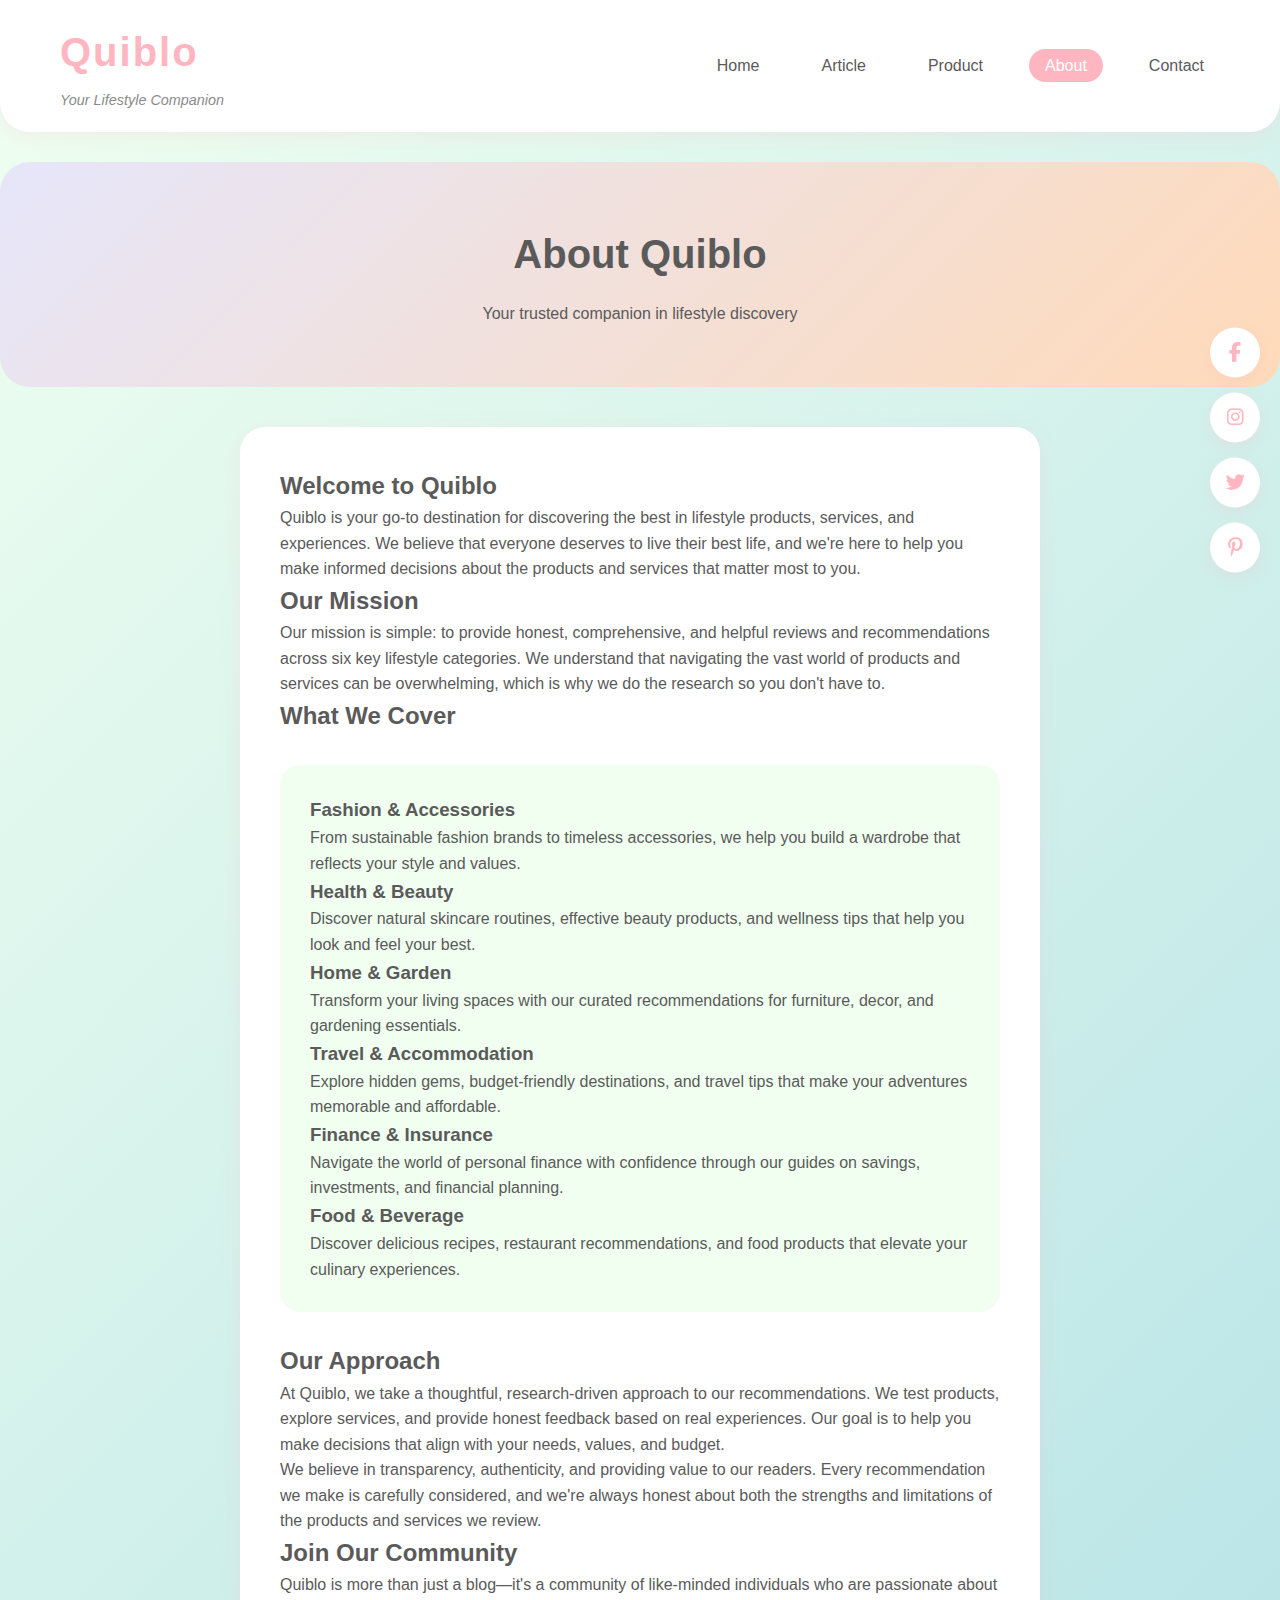
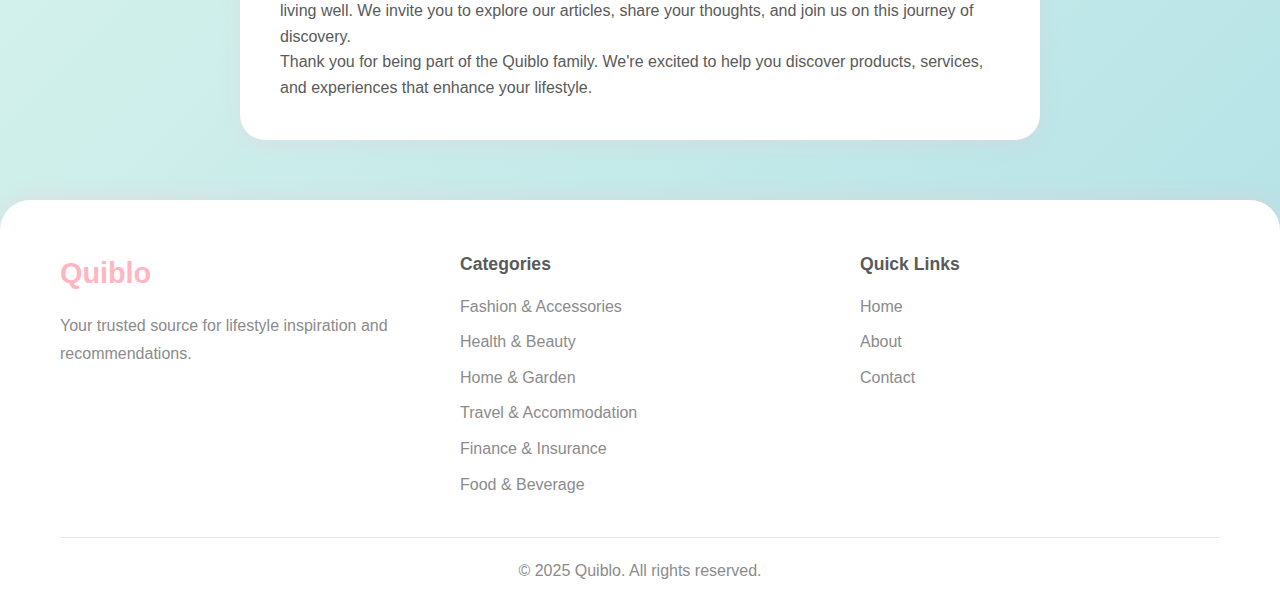
<file: about.html>
<!DOCTYPE html>
<html lang="en">
<head>
    <meta charset="UTF-8">
    <meta name="viewport" content="width=device-width, initial-scale=1.0">
    <title>About Us - Quiblo</title>
    <link rel="stylesheet" href="styles.css">
    <link rel="stylesheet" href="https://cdnjs.cloudflare.com/ajax/libs/font-awesome/6.4.0/css/all.min.css">
</head>
<body>
    <!-- Header -->
    <header class="header">
        <div class="container">
            <div class="logo">
                <h1>Quiblo</h1>
                <p class="tagline">Your Lifestyle Companion</p>
            </div>
            <nav class="nav">
                <ul class="nav-list">
                    <li><a href="index.html">Home</a></li>
                    <li><a href="articles.html">Article</a></li>
                    <li><a href="products.html">Product</a></li>
                    <li><a href="about.html" class="active">About</a></li>
                    <li><a href="contact.html">Contact</a></li>
                </ul>
            </nav>
            <button class="mobile-menu-toggle" aria-label="Toggle menu">
                <i class="fas fa-bars"></i>
            </button>
        </div>
    </header>

    <!-- Page Header -->
    <section class="page-header">
        <div class="container">
            <h1>About Quiblo</h1>
            <p>Your trusted companion in lifestyle discovery</p>
        </div>
    </section>

    <!-- About Content -->
    <main class="main-content">
        <div class="page-content">
            <h2>Welcome to Quiblo</h2>
            <p>Quiblo is your go-to destination for discovering the best in lifestyle products, services, and experiences. We believe that everyone deserves to live their best life, and we're here to help you make informed decisions about the products and services that matter most to you.</p>
            
            <h2>Our Mission</h2>
            <p>Our mission is simple: to provide honest, comprehensive, and helpful reviews and recommendations across six key lifestyle categories. We understand that navigating the vast world of products and services can be overwhelming, which is why we do the research so you don't have to.</p>
            
            <h2>What We Cover</h2>
            <div class="product-section">
                <h3>Fashion & Accessories</h3>
                <p>From sustainable fashion brands to timeless accessories, we help you build a wardrobe that reflects your style and values.</p>
                
                <h3>Health & Beauty</h3>
                <p>Discover natural skincare routines, effective beauty products, and wellness tips that help you look and feel your best.</p>
                
                <h3>Home & Garden</h3>
                <p>Transform your living spaces with our curated recommendations for furniture, decor, and gardening essentials.</p>
                
                <h3>Travel & Accommodation</h3>
                <p>Explore hidden gems, budget-friendly destinations, and travel tips that make your adventures memorable and affordable.</p>
                
                <h3>Finance & Insurance</h3>
                <p>Navigate the world of personal finance with confidence through our guides on savings, investments, and financial planning.</p>
                
                <h3>Food & Beverage</h3>
                <p>Discover delicious recipes, restaurant recommendations, and food products that elevate your culinary experiences.</p>
            </div>
            
            <h2>Our Approach</h2>
            <p>At Quiblo, we take a thoughtful, research-driven approach to our recommendations. We test products, explore services, and provide honest feedback based on real experiences. Our goal is to help you make decisions that align with your needs, values, and budget.</p>
            
            <p>We believe in transparency, authenticity, and providing value to our readers. Every recommendation we make is carefully considered, and we're always honest about both the strengths and limitations of the products and services we review.</p>
            
            <h2>Join Our Community</h2>
            <p>Quiblo is more than just a blog—it's a community of like-minded individuals who are passionate about living well. We invite you to explore our articles, share your thoughts, and join us on this journey of discovery.</p>
            
            <p>Thank you for being part of the Quiblo family. We're excited to help you discover products, services, and experiences that enhance your lifestyle.</p>
        </div>
    </main>

    <!-- Social Media Widget -->
    <aside class="social-widget">
        <a href="https://www.facebook.com/quiblo" target="_blank" class="social-icon" aria-label="Facebook">
            <i class="fab fa-facebook-f"></i>
        </a>
        <a href="https://www.instagram.com/quiblo" target="_blank" class="social-icon" aria-label="Instagram">
            <i class="fab fa-instagram"></i>
        </a>
        <a href="https://www.twitter.com/quiblo" target="_blank" class="social-icon" aria-label="Twitter">
            <i class="fab fa-twitter"></i>
        </a>
        <a href="https://www.pinterest.com/quiblo" target="_blank" class="social-icon" aria-label="Pinterest">
            <i class="fab fa-pinterest-p"></i>
        </a>
    </aside>

    <!-- Footer -->
    <footer class="footer">
        <div class="container">
            <div class="footer-content">
                <div class="footer-section">
                    <h3>Quiblo</h3>
                    <p>Your trusted source for lifestyle inspiration and recommendations.</p>
                </div>
                <div class="footer-section">
                    <h4>Categories</h4>
                    <ul>
                        <li><a href="articles.html">Fashion & Accessories</a></li>
                        <li><a href="articles.html">Health & Beauty</a></li>
                        <li><a href="articles.html">Home & Garden</a></li>
                        <li><a href="articles.html">Travel & Accommodation</a></li>
                        <li><a href="articles.html">Finance & Insurance</a></li>
                        <li><a href="articles.html">Food & Beverage</a></li>
                    </ul>
                </div>
                <div class="footer-section">
                    <h4>Quick Links</h4>
                    <ul>
                        <li><a href="index.html">Home</a></li>
                        <li><a href="about.html">About</a></li>
                        <li><a href="contact.html">Contact</a></li>
                    </ul>
                </div>
            </div>
            <div class="footer-bottom">
                <p>&copy; 2025 Quiblo. All rights reserved.</p>
            </div>
        </div>
    </footer>

    <script src="script.js"></script>
</body>
</html>
</file>
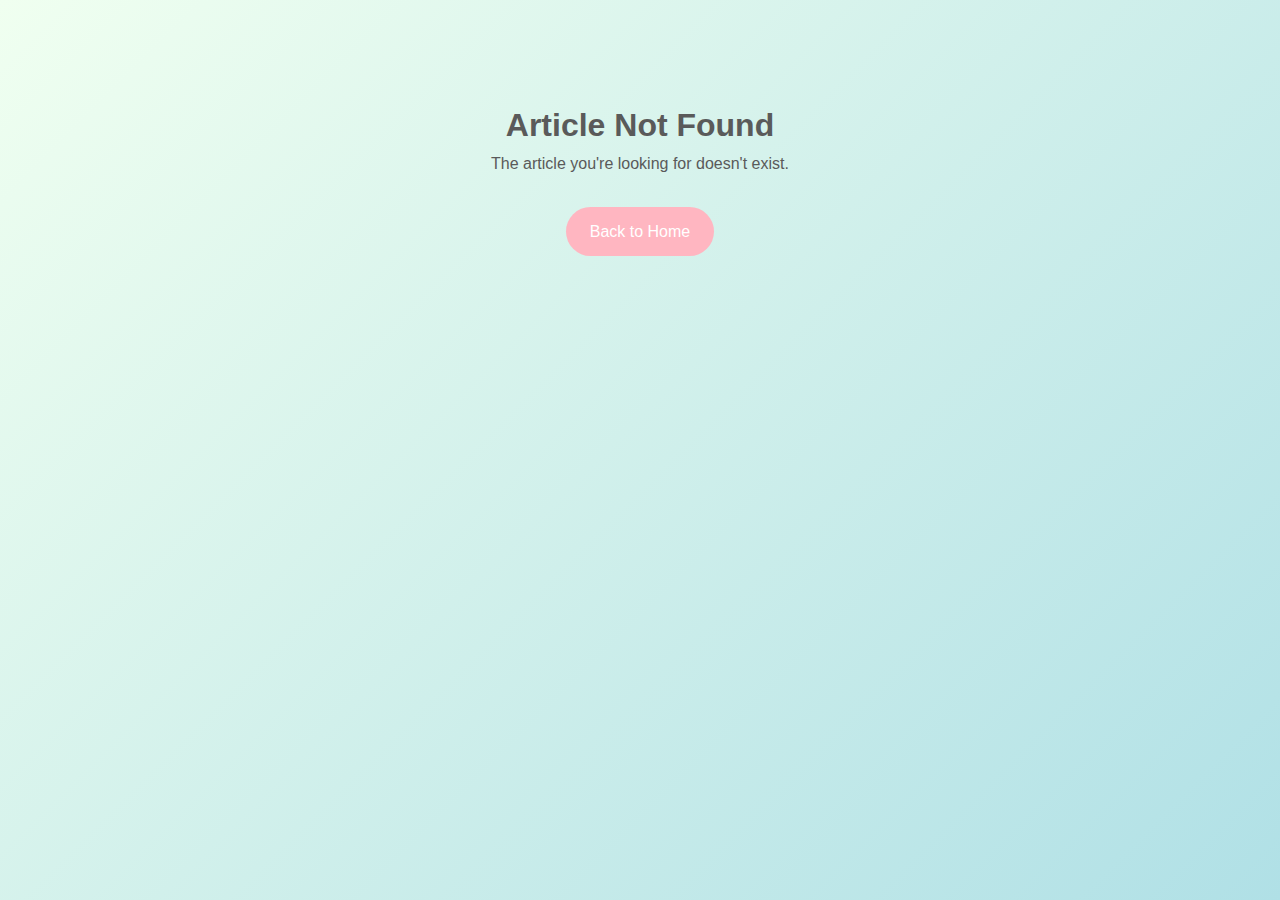
<file: article.html>
<!DOCTYPE html>
<html lang="en">
<head>
    <meta charset="UTF-8">
    <meta name="viewport" content="width=device-width, initial-scale=1.0">
    <title>Article - Quiblo</title>
    <link rel="stylesheet" href="styles.css">
    <link rel="stylesheet" href="https://cdnjs.cloudflare.com/ajax/libs/font-awesome/6.4.0/css/all.min.css">
</head>
<body>
    <!-- Header -->
    <header class="header">
        <div class="container">
            <div class="logo">
                <h1>Quiblo</h1>
                <p class="tagline">Your Lifestyle Companion</p>
            </div>
            <nav class="nav">
                <ul class="nav-list">
                    <li><a href="index.html">Home</a></li>
                    <li><a href="articles.html">Article</a></li>
                    <li><a href="products.html">Product</a></li>
                    <li><a href="about.html">About</a></li>
                    <li><a href="contact.html">Contact</a></li>
                </ul>
            </nav>
            <button class="mobile-menu-toggle" aria-label="Toggle menu">
                <i class="fas fa-bars"></i>
            </button>
        </div>
    </header>

    <!-- Article Content will be loaded here -->
    <main class="main-content">
        <!-- Content loaded dynamically -->
    
  <!-- 产品推荐模块 - 由脚本自动添加 -->
  <section id="products-section" class="products-section" style="display: none;">
    <div class="container">
      <h3 class="products-title">Recommended Products</h3>
      <div id="products-container" class="products-grid">
        <!-- 产品卡片将由JS动态插入 -->
      </div>
    </div>
  </section>
  <!-- 产品模块结束 -->
  </main>

    <!-- Social Media Widget -->
    <aside class="social-widget">
        <a href="https://www.facebook.com/quiblo" target="_blank" class="social-icon" aria-label="Facebook">
            <i class="fab fa-facebook-f"></i>
        </a>
        <a href="https://www.instagram.com/quiblo" target="_blank" class="social-icon" aria-label="Instagram">
            <i class="fab fa-instagram"></i>
        </a>
        <a href="https://www.twitter.com/quiblo" target="_blank" class="social-icon" aria-label="Twitter">
            <i class="fab fa-twitter"></i>
        </a>
        <a href="https://www.pinterest.com/quiblo" target="_blank" class="social-icon" aria-label="Pinterest">
            <i class="fab fa-pinterest-p"></i>
        </a>
    </aside>

    <!-- Footer -->
    <footer class="footer">
        <div class="container">
            <div class="footer-content">
                <div class="footer-section">
                    <h3>Quiblo</h3>
                    <p>Your trusted source for lifestyle inspiration and recommendations.</p>
                </div>
                <div class="footer-section">
                    <h4>Categories</h4>
                    <ul>
                        <li><a href="articles.html">Fashion & Accessories</a></li>
                        <li><a href="articles.html">Health & Beauty</a></li>
                        <li><a href="articles.html">Home & Garden</a></li>
                        <li><a href="articles.html">Travel & Accommodation</a></li>
                        <li><a href="articles.html">Finance & Insurance</a></li>
                        <li><a href="articles.html">Food & Beverage</a></li>
                    </ul>
                </div>
                <div class="footer-section">
                    <h4>Quick Links</h4>
                    <ul>
                        <li><a href="index.html">Home</a></li>
                        <li><a href="about.html">About</a></li>
                        <li><a href="contact.html">Contact</a></li>
                    </ul>
                </div>
            </div>
            <div class="footer-bottom">
                <p>&copy; 2025 Quiblo. All rights reserved.</p>
            </div>
        </div>
    </footer>

    <script src="js/articles-index.js"></script>
    <script src="script.js"></script>
</body>
</html>
</file>
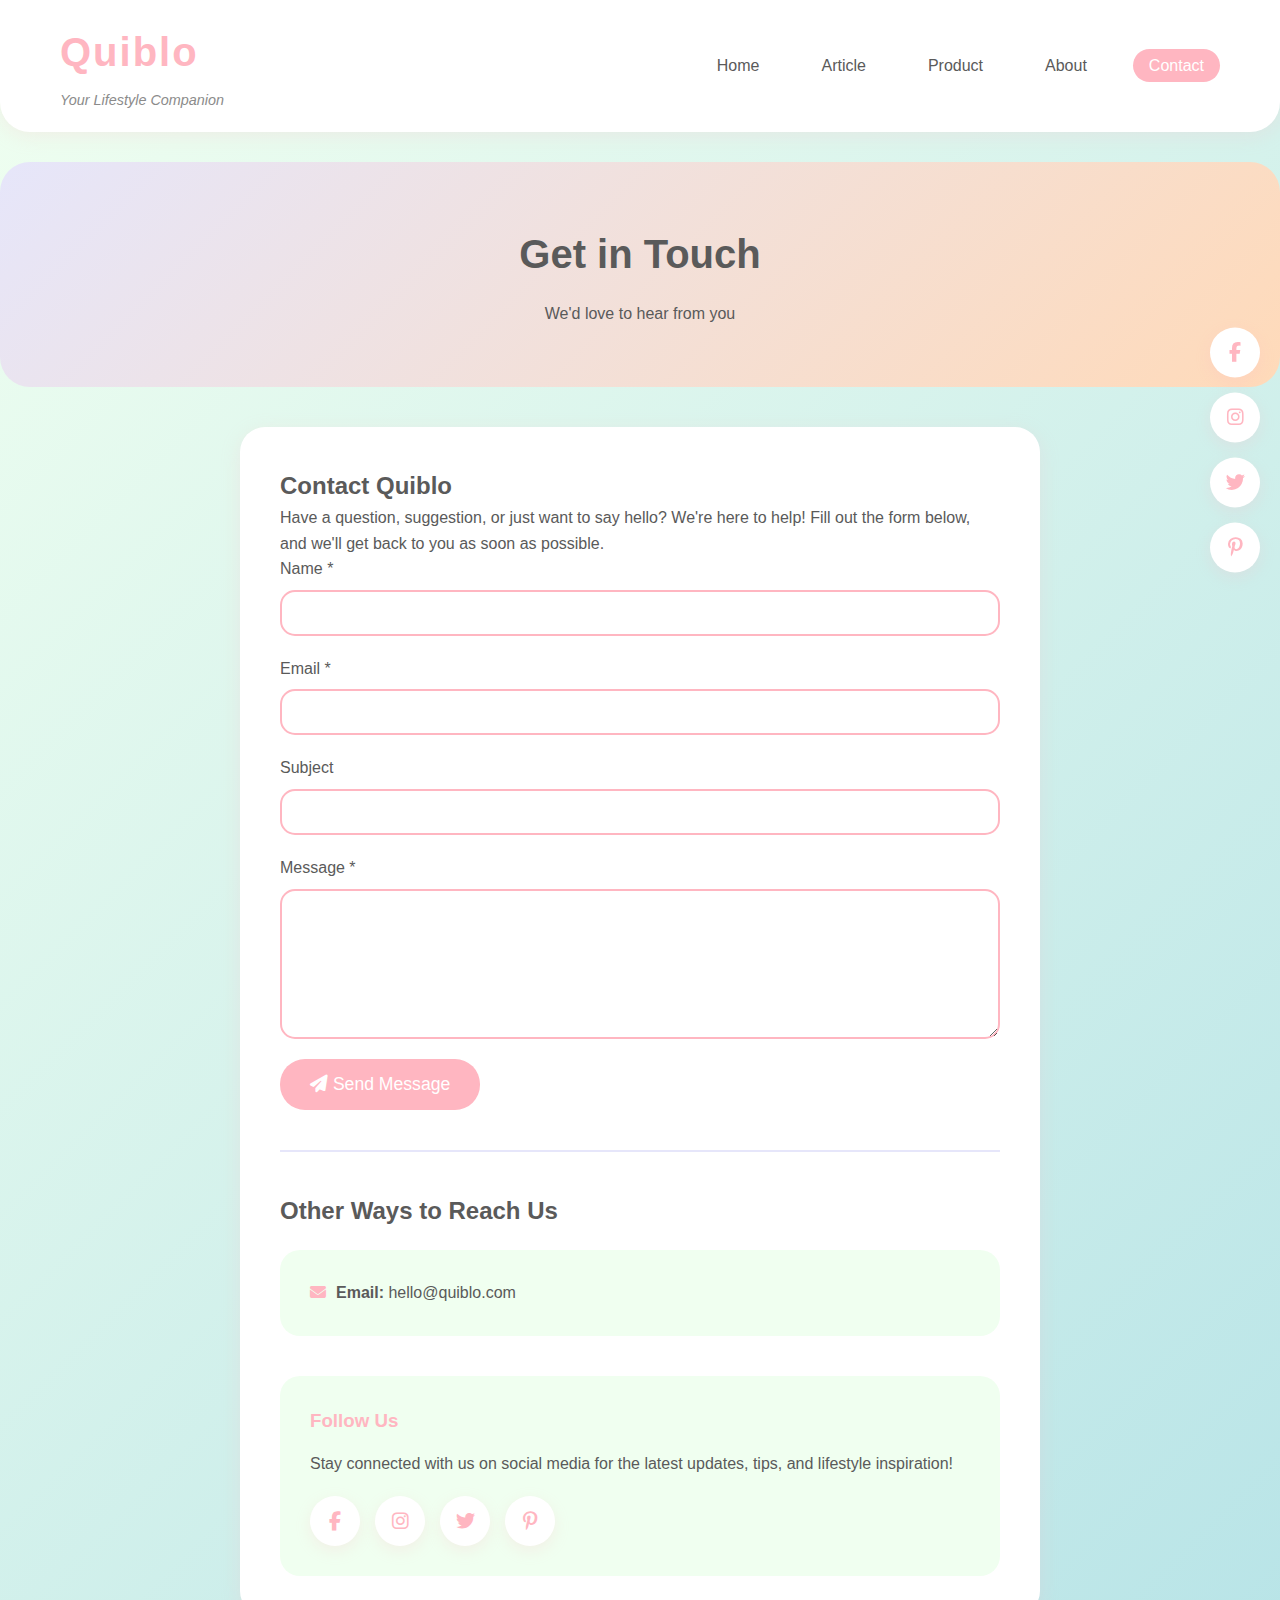
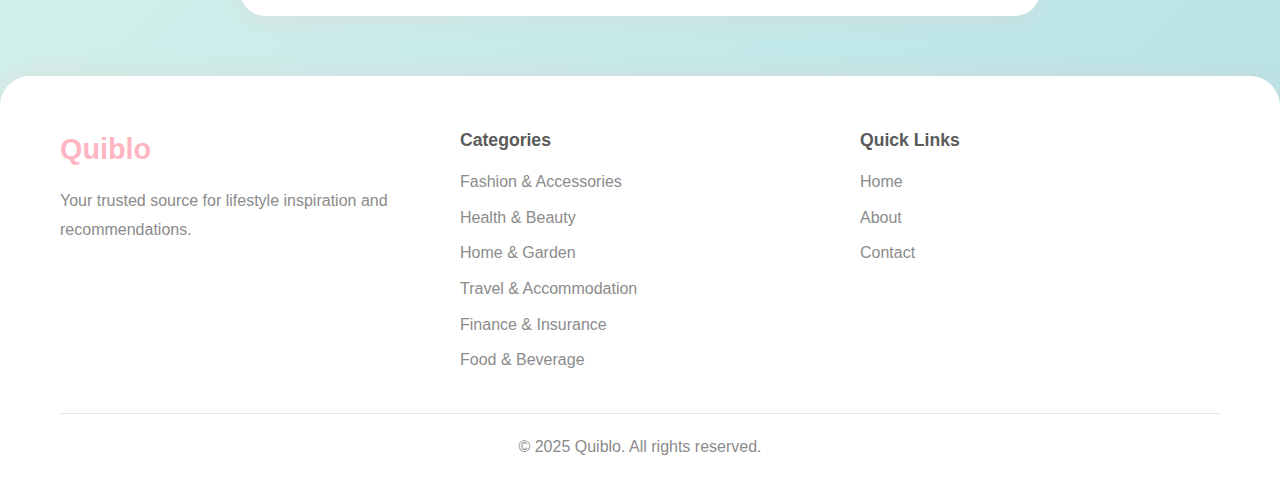
<file: contact.html>
<!DOCTYPE html>
<html lang="en">
<head>
    <meta charset="UTF-8">
    <meta name="viewport" content="width=device-width, initial-scale=1.0">
    <title>Contact Us - Quiblo</title>
    <link rel="stylesheet" href="styles.css">
    <link rel="stylesheet" href="https://cdnjs.cloudflare.com/ajax/libs/font-awesome/6.4.0/css/all.min.css">
</head>
<body>
    <!-- Header -->
    <header class="header">
        <div class="container">
            <div class="logo">
                <h1>Quiblo</h1>
                <p class="tagline">Your Lifestyle Companion</p>
            </div>
            <nav class="nav">
                <ul class="nav-list">
                    <li><a href="index.html">Home</a></li>
                    <li><a href="articles.html">Article</a></li>
                    <li><a href="products.html">Product</a></li>
                    <li><a href="about.html">About</a></li>
                    <li><a href="contact.html" class="active">Contact</a></li>
                </ul>
            </nav>
            <button class="mobile-menu-toggle" aria-label="Toggle menu">
                <i class="fas fa-bars"></i>
            </button>
        </div>
    </header>

    <!-- Page Header -->
    <section class="page-header">
        <div class="container">
            <h1>Get in Touch</h1>
            <p>We'd love to hear from you</p>
        </div>
    </section>

    <!-- Contact Content -->
    <main class="main-content">
        <div class="page-content">
            <h2>Contact Quiblo</h2>
            <p>Have a question, suggestion, or just want to say hello? We're here to help! Fill out the form below, and we'll get back to you as soon as possible.</p>
            
            <form class="contact-form" id="contactForm">
                <div class="form-group">
                    <label for="name">Name *</label>
                    <input type="text" id="name" name="name" required>
                </div>
                
                <div class="form-group">
                    <label for="email">Email *</label>
                    <input type="email" id="email" name="email" required>
                </div>
                
                <div class="form-group">
                    <label for="subject">Subject</label>
                    <input type="text" id="subject" name="subject">
                </div>
                
                <div class="form-group">
                    <label for="message">Message *</label>
                    <textarea id="message" name="message" required></textarea>
                </div>
                
                <button type="submit" class="submit-btn">
                    <i class="fas fa-paper-plane"></i> Send Message
                </button>
            </form>
            
            <div style="margin-top: 40px; padding-top: 40px; border-top: 2px solid var(--soft-lavender);">
                <h2>Other Ways to Reach Us</h2>
                <div class="product-section" style="margin-top: 20px;">
                    <p><strong><i class="fas fa-envelope" style="color: var(--primary-pink); margin-right: 10px;"></i>Email:</strong> hello@quiblo.com</p>
                </div>
            </div>
            
            <div style="margin-top: 40px; padding: 30px; background: var(--mint-cream); border-radius: 20px;">
                <h3 style="color: var(--primary-pink); margin-bottom: 15px;">Follow Us</h3>
                <p>Stay connected with us on social media for the latest updates, tips, and lifestyle inspiration!</p>
                <div style="display: flex; gap: 15px; margin-top: 20px; flex-wrap: wrap;">
                    <a href="https://www.facebook.com/quiblo" target="_blank" class="social-icon" style="position: relative; width: 50px; height: 50px;">
                        <i class="fab fa-facebook-f"></i>
                    </a>
                    <a href="https://www.instagram.com/quiblo" target="_blank" class="social-icon" style="position: relative; width: 50px; height: 50px;">
                        <i class="fab fa-instagram"></i>
                    </a>
                    <a href="https://www.twitter.com/quiblo" target="_blank" class="social-icon" style="position: relative; width: 50px; height: 50px;">
                        <i class="fab fa-twitter"></i>
                    </a>
                    <a href="https://www.pinterest.com/quiblo" target="_blank" class="social-icon" style="position: relative; width: 50px; height: 50px;">
                        <i class="fab fa-pinterest-p"></i>
                    </a>
                </div>
            </div>
        </div>
    </main>

    <!-- Social Media Widget -->
    <aside class="social-widget">
        <a href="https://www.facebook.com/quiblo" target="_blank" class="social-icon" aria-label="Facebook">
            <i class="fab fa-facebook-f"></i>
        </a>
        <a href="https://www.instagram.com/quiblo" target="_blank" class="social-icon" aria-label="Instagram">
            <i class="fab fa-instagram"></i>
        </a>
        <a href="https://www.twitter.com/quiblo" target="_blank" class="social-icon" aria-label="Twitter">
            <i class="fab fa-twitter"></i>
        </a>
        <a href="https://www.pinterest.com/quiblo" target="_blank" class="social-icon" aria-label="Pinterest">
            <i class="fab fa-pinterest-p"></i>
        </a>
    </aside>

    <!-- Footer -->
    <footer class="footer">
        <div class="container">
            <div class="footer-content">
                <div class="footer-section">
                    <h3>Quiblo</h3>
                    <p>Your trusted source for lifestyle inspiration and recommendations.</p>
                </div>
                <div class="footer-section">
                    <h4>Categories</h4>
                    <ul>
                        <li><a href="articles.html">Fashion & Accessories</a></li>
                        <li><a href="articles.html">Health & Beauty</a></li>
                        <li><a href="articles.html">Home & Garden</a></li>
                        <li><a href="articles.html">Travel & Accommodation</a></li>
                        <li><a href="articles.html">Finance & Insurance</a></li>
                        <li><a href="articles.html">Food & Beverage</a></li>
                    </ul>
                </div>
                <div class="footer-section">
                    <h4>Quick Links</h4>
                    <ul>
                        <li><a href="index.html">Home</a></li>
                        <li><a href="about.html">About</a></li>
                        <li><a href="contact.html">Contact</a></li>
                    </ul>
                </div>
            </div>
            <div class="footer-bottom">
                <p>&copy; 2025 Quiblo. All rights reserved.</p>
            </div>
        </div>
    </footer>

    <script src="script.js"></script>
    <script>
        // Contact form handling
        document.getElementById('contactForm').addEventListener('submit', function(e) {
            e.preventDefault();
            alert('Thank you for your message! We\'ll get back to you soon.');
            this.reset();
        });
    </script>
</body>
</html>
</file>
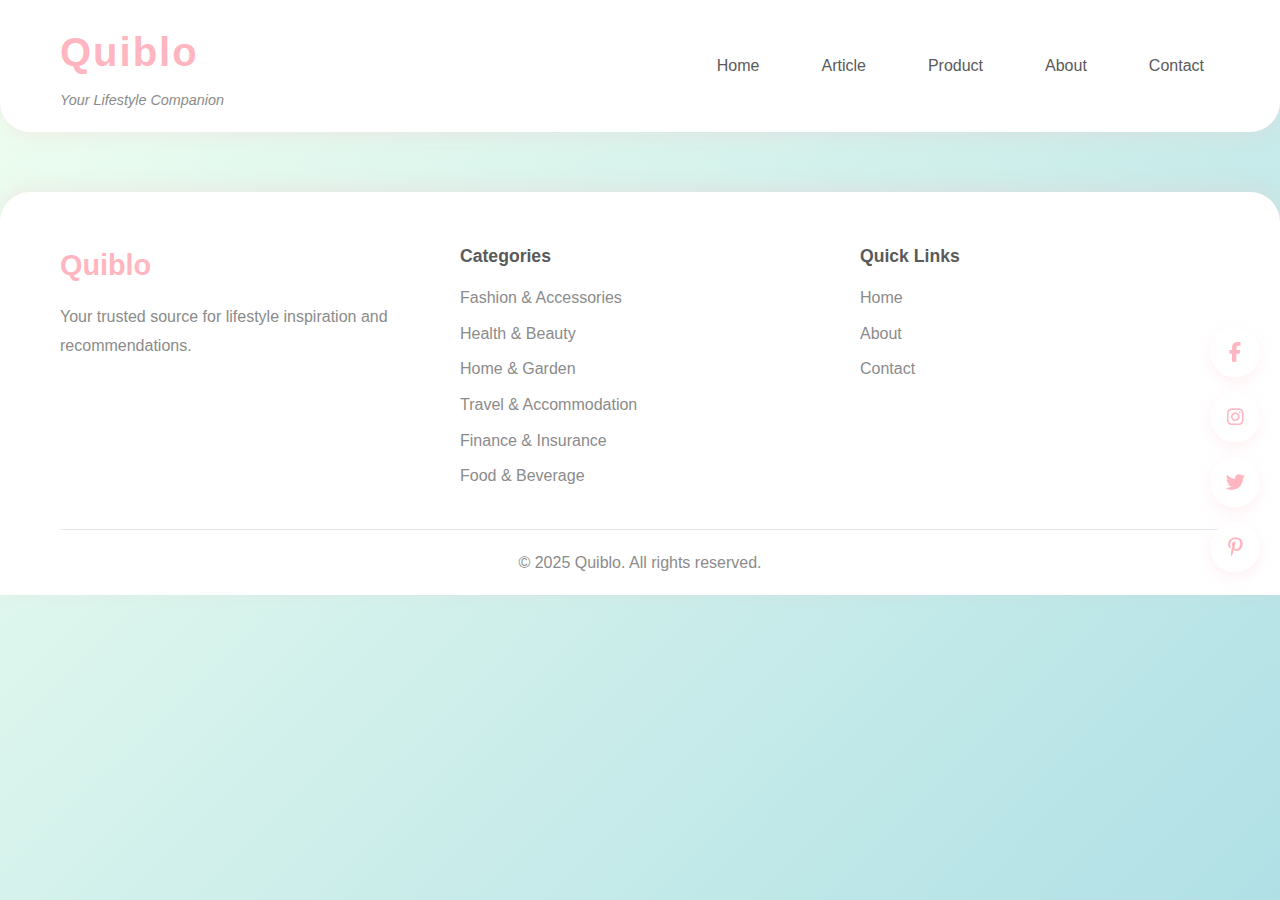
<file: product.html>
<!DOCTYPE html>
<html lang="en">
<head>
    <meta charset="UTF-8">
    <meta name="viewport" content="width=device-width, initial-scale=1.0">
    <title>Product Details - Quiblo</title>
    <link rel="stylesheet" href="styles.css">
    <link rel="stylesheet" href="https://cdnjs.cloudflare.com/ajax/libs/font-awesome/6.4.0/css/all.min.css">
</head>
<body>
    <!-- Header -->
    <header class="header">
        <div class="container">
            <div class="logo">
                <h1>Quiblo</h1>
                <p class="tagline">Your Lifestyle Companion</p>
            </div>
            <nav class="nav">
                <ul class="nav-list">
                    <li><a href="index.html">Home</a></li>
                    <li><a href="articles.html">Article</a></li>
                    <li><a href="products.html">Product</a></li>
                    <li><a href="about.html">About</a></li>
                    <li><a href="contact.html">Contact</a></li>
                </ul>
            </nav>
            <button class="mobile-menu-toggle" aria-label="Toggle menu">
                <i class="fas fa-bars"></i>
            </button>
        </div>
    </header>

    <!-- Product Content will be loaded here -->
    <main class="main-content">
        <!-- Content loaded dynamically -->
    </main>

    <!-- Social Media Widget -->
    <aside class="social-widget">
        <a href="https://www.facebook.com/quiblo" target="_blank" class="social-icon" aria-label="Facebook">
            <i class="fab fa-facebook-f"></i>
        </a>
        <a href="https://www.instagram.com/quiblo" target="_blank" class="social-icon" aria-label="Instagram">
            <i class="fab fa-instagram"></i>
        </a>
        <a href="https://www.twitter.com/quiblo" target="_blank" class="social-icon" aria-label="Twitter">
            <i class="fab fa-twitter"></i>
        </a>
        <a href="https://www.pinterest.com/quiblo" target="_blank" class="social-icon" aria-label="Pinterest">
            <i class="fab fa-pinterest-p"></i>
        </a>
    </aside>

    <!-- Footer -->
    <footer class="footer">
        <div class="container">
            <div class="footer-content">
                <div class="footer-section">
                    <h3>Quiblo</h3>
                    <p>Your trusted source for lifestyle inspiration and recommendations.</p>
                </div>
                <div class="footer-section">
                    <h4>Categories</h4>
                    <ul>
                        <li><a href="articles.html">Fashion & Accessories</a></li>
                        <li><a href="articles.html">Health & Beauty</a></li>
                        <li><a href="articles.html">Home & Garden</a></li>
                        <li><a href="articles.html">Travel & Accommodation</a></li>
                        <li><a href="articles.html">Finance & Insurance</a></li>
                        <li><a href="articles.html">Food & Beverage</a></li>
                    </ul>
                </div>
                <div class="footer-section">
                    <h4>Quick Links</h4>
                    <ul>
                        <li><a href="index.html">Home</a></li>
                        <li><a href="about.html">About</a></li>
                        <li><a href="contact.html">Contact</a></li>
                    </ul>
                </div>
            </div>
            <div class="footer-bottom">
                <p>&copy; 2025 Quiblo. All rights reserved.</p>
            </div>
        </div>
    </footer>

    <script src="js/articles-index.js"></script>
    <script src="script.js"></script>
</body>
</html>
</file>
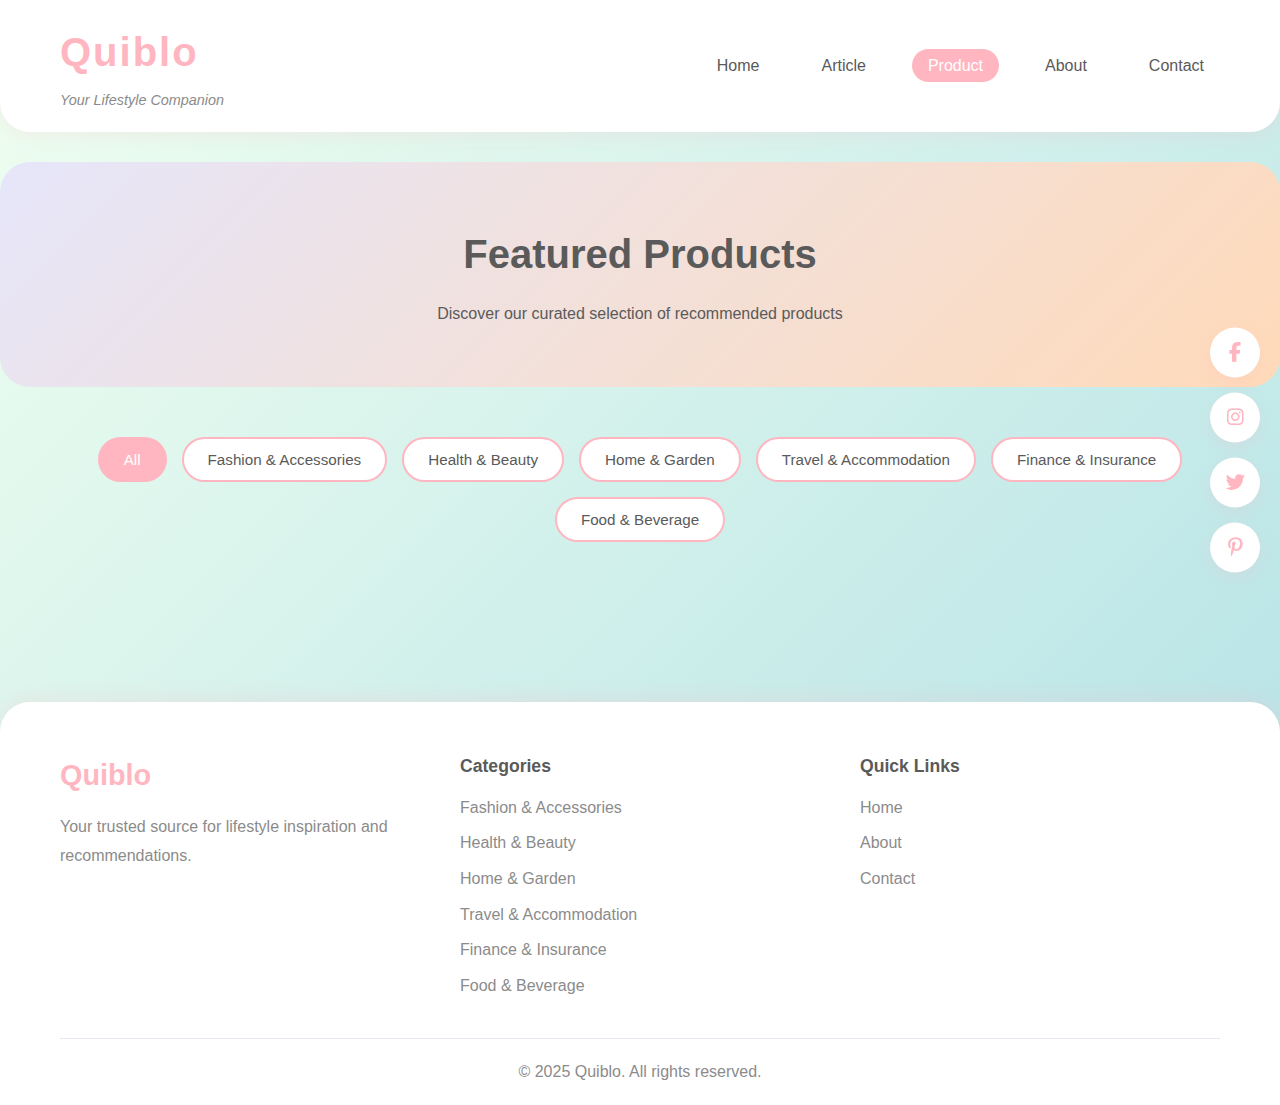
<file: products.html>
<!DOCTYPE html>
<html lang="en">
<head>
    <meta charset="UTF-8">
    <meta name="viewport" content="width=device-width, initial-scale=1.0">
    <title>Products - Quiblo</title>
    <link rel="stylesheet" href="styles.css">
    <link rel="stylesheet" href="https://cdnjs.cloudflare.com/ajax/libs/font-awesome/6.4.0/css/all.min.css">
</head>
<body>
    <!-- Header -->
    <header class="header">
        <div class="container">
            <div class="logo">
                <h1>Quiblo</h1>
                <p class="tagline">Your Lifestyle Companion</p>
            </div>
            <nav class="nav">
                <ul class="nav-list">
                    <li><a href="index.html">Home</a></li>
                    <li><a href="articles.html">Article</a></li>
                    <li><a href="products.html" class="active">Product</a></li>
                    <li><a href="about.html">About</a></li>
                    <li><a href="contact.html">Contact</a></li>
                </ul>
            </nav>
            <button class="mobile-menu-toggle" aria-label="Toggle menu">
                <i class="fas fa-bars"></i>
            </button>
        </div>
    </header>

    <!-- Page Header -->
    <section class="page-header">
        <div class="container">
            <h1>Featured Products</h1>
            <p>Discover our curated selection of recommended products</p>
        </div>
    </section>

    <!-- Category Filter -->
    <section class="categories">
        <div class="container">
            <div class="category-filters">
                <button class="category-btn active" data-category="all">All</button>
                <button class="category-btn" data-category="fashion">Fashion & Accessories</button>
                <button class="category-btn" data-category="beauty">Health & Beauty</button>
                <button class="category-btn" data-category="home">Home & Garden</button>
                <button class="category-btn" data-category="travel">Travel & Accommodation</button>
                <button class="category-btn" data-category="finance">Finance & Insurance</button>
                <button class="category-btn" data-category="food">Food & Beverage</button>
            </div>
        </div>
    </section>

    <!-- Products Grid -->
    <main class="main-content">
        <div class="container">
            <div id="productsGrid" class="blog-grid">
                <!-- Products will be dynamically loaded -->
            </div>
        </div>
    </main>

    <!-- Social Media Widget -->
    <aside class="social-widget">
        <a href="https://www.facebook.com/quiblo" target="_blank" class="social-icon" aria-label="Facebook">
            <i class="fab fa-facebook-f"></i>
        </a>
        <a href="https://www.instagram.com/quiblo" target="_blank" class="social-icon" aria-label="Instagram">
            <i class="fab fa-instagram"></i>
        </a>
        <a href="https://www.twitter.com/quiblo" target="_blank" class="social-icon" aria-label="Twitter">
            <i class="fab fa-twitter"></i>
        </a>
        <a href="https://www.pinterest.com/quiblo" target="_blank" class="social-icon" aria-label="Pinterest">
            <i class="fab fa-pinterest-p"></i>
        </a>
    </aside>

    <!-- Footer -->
    <footer class="footer">
        <div class="container">
            <div class="footer-content">
                <div class="footer-section">
                    <h3>Quiblo</h3>
                    <p>Your trusted source for lifestyle inspiration and recommendations.</p>
                </div>
                <div class="footer-section">
                    <h4>Categories</h4>
                    <ul>
                        <li><a href="articles.html">Fashion & Accessories</a></li>
                        <li><a href="articles.html">Health & Beauty</a></li>
                        <li><a href="articles.html">Home & Garden</a></li>
                        <li><a href="articles.html">Travel & Accommodation</a></li>
                        <li><a href="articles.html">Finance & Insurance</a></li>
                        <li><a href="articles.html">Food & Beverage</a></li>
                    </ul>
                </div>
                <div class="footer-section">
                    <h4>Quick Links</h4>
                    <ul>
                        <li><a href="index.html">Home</a></li>
                        <li><a href="about.html">About</a></li>
                        <li><a href="contact.html">Contact</a></li>
                    </ul>
                </div>
            </div>
            <div class="footer-bottom">
                <p>&copy; 2025 Quiblo. All rights reserved.</p>
            </div>
        </div>
    </footer>

    <script src="js/articles-index.js"></script>
    <script src="script.js"></script>
    <script>
        (function() {
            'use strict';
            let currentCategory = 'all';

            // Wait for data to be loaded
            function waitForData() {
                if (typeof allProducts === 'undefined' || typeof generateStars === 'undefined') {
                    setTimeout(waitForData, 100);
                    return;
                }
                initializeProductsPage();
            }

            // Initialize
            function initializeProductsPage() {
                displayProducts();
                setupCategoryFilters();
            }

            // Initialize when DOM is ready
            if (document.readyState === 'loading') {
                document.addEventListener('DOMContentLoaded', waitForData);
            } else {
                waitForData();
            }

            // Display Products
            function displayProducts() {
                const productsGrid = document.getElementById('productsGrid');
                if (!productsGrid) return;
                
                if (typeof allProducts === 'undefined' || !Array.isArray(allProducts)) {
                    productsGrid.innerHTML = `
                        <div style="grid-column: 1 / -1; text-align: center; padding: 60px 20px;">
                            <h2 style="color: var(--text-light); margin-bottom: 15px;">Loading products...</h2>
                        </div>
                    `;
                    return;
                }
                
                const filtered = currentCategory === 'all' 
                    ? allProducts 
                    : allProducts.filter(p => p.category === currentCategory);
                
                if (filtered.length === 0) {
                    productsGrid.innerHTML = `
                        <div style="grid-column: 1 / -1; text-align: center; padding: 60px 20px;">
                            <h2 style="color: var(--text-light); margin-bottom: 15px;">No products found</h2>
                            <p style="color: var(--text-light);">Try selecting a different category.</p>
                        </div>
                    `;
                    return;
                }
                
                productsGrid.innerHTML = filtered.map(product => `
                    <article class="blog-card fade-in" onclick="window.location.href='product.html?name=${encodeURIComponent(productNameToSlug(product.name))}'">
                        <img src="${product.image}" alt="${product.name}" class="blog-card-image" loading="lazy">
                        <div class="blog-card-content">
                            <span class="blog-card-category">${getCategoryName(product.category)}</span>
                            <h3 class="blog-card-title">${product.name}</h3>
                            <p class="blog-card-excerpt">${product.description}</p>
                            <div class="blog-card-meta">
                                <div style="display: flex; align-items: center; gap: 10px;">
                                    <div class="star-rating" style="color: #FFD700;">
                                        ${generateStars(product.rating)}
                                    </div>
                                    <span style="color: var(--text-light); font-size: 0.9rem;">(${product.reviewCount})</span>
                                </div>
                                <span style="color: var(--primary-pink); font-weight: 600; font-size: 1.1rem;">${product.price}</span>
                            </div>
                        </div>
                    </article>
                `).join('');
            }

            // Setup Category Filters
            function setupCategoryFilters() {
                const categoryButtons = document.querySelectorAll('.category-btn');
                categoryButtons.forEach(btn => {
                    btn.addEventListener('click', () => {
                        categoryButtons.forEach(b => b.classList.remove('active'));
                        btn.classList.add('active');
                        
                        currentCategory = btn.getAttribute('data-category');
                        displayProducts();
                    });
                });
            }
        })();
    </script>
</body>
</html>
</file>
<file: styles.css>
/* Reset and Base Styles */
* {
    margin: 0;
    padding: 0;
    box-sizing: border-box;
}

:root {
    /* Soft, Sweet Color Palette */
    --primary-pink: #FFB6C1;
    --secondary-pink: #FFC0CB;
    --soft-lavender: #E6E6FA;
    --warm-peach: #FFDAB9;
    --mint-cream: #F0FFF0;
    --powder-blue: #B0E0E6;
    --soft-coral: #FF7F7F;
    --cream: #FFFDD0;
    --text-dark: #5A5A5A;
    --text-light: #8B8B8B;
    --white: #FFFFFF;
    --shadow-soft: rgba(255, 182, 193, 0.2);
}

body {
    font-family: 'Segoe UI', Tahoma, Geneva, Verdana, sans-serif;
    line-height: 1.6;
    color: var(--text-dark);
    background: linear-gradient(135deg, var(--mint-cream) 0%, var(--powder-blue) 100%);
    min-height: 100vh;
}

.container {
    max-width: 1200px;
    margin: 0 auto;
    padding: 0 20px;
    overflow: visible;
}

/* Header */
.header {
    background: var(--white);
    box-shadow: 0 4px 20px var(--shadow-soft);
    padding: 20px 0;
    position: sticky;
    top: 0;
    z-index: 1000;
    border-radius: 0 0 30px 30px;
}

.header .container {
    display: flex;
    justify-content: space-between;
    align-items: center;
}

.logo h1 {
    font-size: 2.5rem;
    color: var(--primary-pink);
    font-weight: 600;
    letter-spacing: 2px;
    margin-bottom: 5px;
}

.tagline {
    color: var(--text-light);
    font-size: 0.9rem;
    font-style: italic;
}

.nav-list {
    display: flex;
    list-style: none;
    gap: 30px;
}

.nav-list a {
    text-decoration: none;
    color: var(--text-dark);
    font-weight: 500;
    transition: all 0.3s ease;
    padding: 8px 16px;
    border-radius: 20px;
}

.nav-list a:hover,
.nav-list a.active {
    background: var(--primary-pink);
    color: var(--white);
    transform: translateY(-2px);
}

.mobile-menu-toggle {
    display: none;
    background: none;
    border: none;
    font-size: 1.5rem;
    color: var(--primary-pink);
    cursor: pointer;
}

/* Hero Section */
.hero {
    text-align: center;
    padding: 60px 20px;
    background: linear-gradient(135deg, var(--soft-lavender) 0%, var(--warm-peach) 100%);
    border-radius: 30px;
    margin: 30px auto;
    max-width: 1200px;
    box-shadow: 0 10px 40px var(--shadow-soft);
}

.hero-title {
    font-size: 3rem;
    color: var(--text-dark);
    margin-bottom: 15px;
    animation: fadeInUp 0.8s ease;
}

.hero-subtitle {
    font-size: 1.2rem;
    color: var(--text-light);
    animation: fadeInUp 1s ease;
}

/* Search Section */
.search-section {
    padding: 30px 0;
}

.search-box {
    position: relative;
    max-width: 600px;
    margin: 0 auto;
}

.search-box i {
    position: absolute;
    left: 20px;
    top: 50%;
    transform: translateY(-50%);
    color: var(--primary-pink);
    font-size: 1.2rem;
}

.search-box input {
    width: 100%;
    padding: 15px 20px 15px 55px;
    border: 2px solid var(--primary-pink);
    border-radius: 30px;
    font-size: 1rem;
    background: var(--white);
    transition: all 0.3s ease;
}

.search-box input:focus {
    outline: none;
    box-shadow: 0 0 20px var(--shadow-soft);
    border-color: var(--soft-coral);
}

/* Categories */
.categories {
    padding: 20px 0;
}

.category-filters {
    display: flex;
    flex-wrap: wrap;
    gap: 15px;
    justify-content: center;
}

.category-btn {
    padding: 12px 24px;
    border: 2px solid var(--primary-pink);
    background: var(--white);
    color: var(--text-dark);
    border-radius: 25px;
    cursor: pointer;
    font-size: 0.95rem;
    font-weight: 500;
    transition: all 0.3s ease;
}

.category-btn:hover {
    transform: translateY(-3px);
    box-shadow: 0 5px 15px var(--shadow-soft);
}

.category-btn.active {
    background: var(--primary-pink);
    color: var(--white);
    border-color: var(--primary-pink);
}

/* Featured Section */
.featured-section {
    padding: 60px 0;
}

.section-title {
    font-size: 2.2rem;
    color: var(--text-dark);
    margin-bottom: 40px;
    text-align: center;
    position: relative;
    padding-bottom: 20px;
}

.section-title::after {
    content: '';
    position: absolute;
    bottom: 0;
    left: 50%;
    transform: translateX(-50%);
    width: 80px;
    height: 4px;
    background: var(--primary-pink);
    border-radius: 2px;
}

/* Blog Grid */
.blog-grid {
    display: grid;
    grid-template-columns: repeat(auto-fill, minmax(320px, 1fr));
    gap: 30px;
    padding: 40px 0;
}

.blog-card {
    background: var(--white);
    border-radius: 25px;
    overflow: hidden;
    box-shadow: 0 5px 20px var(--shadow-soft);
    transition: all 0.4s cubic-bezier(0.175, 0.885, 0.32, 1.275);
    cursor: pointer;
}

.blog-card:hover {
    transform: translateY(-10px) scale(1.02);
    box-shadow: 0 15px 40px var(--shadow-soft);
}

.blog-card-image {
    width: 100%;
    height: 220px;
    object-fit: cover;
    border-radius: 25px 25px 0 0;
}

.blog-card-content {
    padding: 25px;
}

.blog-card-category {
    display: inline-block;
    padding: 6px 15px;
    background: var(--soft-lavender);
    color: var(--text-dark);
    border-radius: 15px;
    font-size: 0.85rem;
    font-weight: 500;
    margin-bottom: 12px;
}

.blog-card-title {
    font-size: 1.4rem;
    color: var(--text-dark);
    margin-bottom: 10px;
    line-height: 1.3;
}

.blog-card-excerpt {
    color: var(--text-light);
    font-size: 0.95rem;
    margin-bottom: 15px;
    line-height: 1.6;
}

.blog-card-meta {
    display: flex;
    justify-content: space-between;
    align-items: center;
    font-size: 0.85rem;
    color: var(--text-light);
    padding-top: 15px;
    border-top: 1px solid var(--soft-lavender);
}

.blog-card-date {
    display: flex;
    align-items: center;
    gap: 5px;
}

/* Pagination */
.pagination {
    display: flex;
    justify-content: center;
    gap: 10px;
    padding: 40px 0;
    flex-wrap: wrap;
}

.pagination-btn {
    padding: 10px 18px;
    border: 2px solid var(--primary-pink);
    background: var(--white);
    color: var(--text-dark);
    border-radius: 20px;
    cursor: pointer;
    font-size: 0.95rem;
    transition: all 0.3s ease;
}

.pagination-btn:hover:not(:disabled) {
    background: var(--primary-pink);
    color: var(--white);
    transform: translateY(-2px);
}

.pagination-btn.active {
    background: var(--primary-pink);
    color: var(--white);
}

.pagination-btn:disabled {
    opacity: 0.5;
    cursor: not-allowed;
}

.pagination-ellipsis {
    padding: 10px 5px;
    color: var(--text-light);
}

/* Social Widget */
.social-widget {
    position: fixed;
    right: 20px;
    top: 50%;
    transform: translateY(-50%);
    display: flex;
    flex-direction: column;
    gap: 15px;
    z-index: 999;
}

.social-icon {
    width: 50px;
    height: 50px;
    background: var(--white);
    border-radius: 50%;
    display: flex;
    align-items: center;
    justify-content: center;
    color: var(--primary-pink);
    font-size: 1.2rem;
    box-shadow: 0 5px 15px var(--shadow-soft);
    transition: all 0.3s ease;
    text-decoration: none;
}

.social-icon:hover {
    transform: translateY(-5px) scale(1.1);
    background: var(--primary-pink);
    color: var(--white);
}

/* Footer */
.footer {
    background: var(--white);
    padding: 50px 0 20px;
    margin-top: 60px;
    border-radius: 30px 30px 0 0;
    box-shadow: 0 -5px 20px var(--shadow-soft);
}

.footer-content {
    display: grid;
    grid-template-columns: repeat(auto-fit, minmax(250px, 1fr));
    gap: 40px;
    margin-bottom: 30px;
}

.footer-section h3 {
    color: var(--primary-pink);
    font-size: 1.8rem;
    margin-bottom: 15px;
}

.footer-section h4 {
    color: var(--text-dark);
    margin-bottom: 15px;
    font-size: 1.1rem;
}

.footer-section p {
    color: var(--text-light);
    line-height: 1.8;
}

.footer-section ul {
    list-style: none;
}

.footer-section ul li {
    margin-bottom: 10px;
}

.footer-section ul li a {
    color: var(--text-light);
    text-decoration: none;
    transition: all 0.3s ease;
}

.footer-section ul li a:hover {
    color: var(--primary-pink);
    padding-left: 5px;
}

.footer-bottom {
    text-align: center;
    padding-top: 20px;
    border-top: 1px solid var(--soft-lavender);
    color: var(--text-light);
}

/* Article Page Styles */
.article-header {
    background: var(--white);
    border-radius: 30px;
    margin: 30px auto;
    overflow: hidden;
    box-shadow: 0 5px 20px var(--shadow-soft);
}

.article-header.sticky-header {
    position: -webkit-sticky;
    position: sticky;
    top: 100px;
    z-index: 100;
    transition: all 0.3s ease;
    margin-bottom: 30px;
}

/* Ensure container doesn't interfere with sticky */
.container {
    overflow: visible;
}

/* Ensure body and html don't interfere with sticky */
body, html {
    overflow-x: hidden;
}

.article-header-image {
    width: 100%;
    height: 400px;
    overflow: hidden;
    position: relative;
}

.article-header-image img {
    width: 100%;
    height: 100%;
    object-fit: cover;
}

.article-header-content {
    padding: 40px;
    text-align: center;
    background: linear-gradient(135deg, var(--soft-lavender) 0%, var(--warm-peach) 100%);
}

.article-title {
    font-size: 2.5rem;
    color: var(--text-dark);
    margin-bottom: 15px;
}

.article-meta {
    display: flex;
    justify-content: center;
    gap: 20px;
    color: var(--text-light);
    font-size: 0.95rem;
}

.article-content {
    max-width: 800px;
    margin: 40px auto;
    background: var(--white);
    padding: 40px;
    border-radius: 25px;
    box-shadow: 0 5px 20px var(--shadow-soft);
    line-height: 1.8;
}

.article-content img {
    width: 100%;
    border-radius: 20px;
    margin: 30px 0;
    box-shadow: 0 5px 15px var(--shadow-soft);
}

.article-content h2 {
    color: var(--primary-pink);
    margin: 30px 0 15px;
    font-size: 1.8rem;
}

.article-content h3 {
    color: var(--text-dark);
    margin: 25px 0 12px;
    font-size: 1.4rem;
}

.article-content p {
    margin-bottom: 20px;
    color: var(--text-dark);
    font-size: 1.05rem;
}

.product-section {
    background: var(--mint-cream);
    padding: 30px;
    border-radius: 20px;
    margin: 30px 0;
}

.product-item {
    display: flex;
    gap: 20px;
    margin-bottom: 25px;
    padding: 20px;
    background: var(--white);
    border-radius: 15px;
    align-items: center;
}

.product-item img {
    width: 150px;
    height: 150px;
    object-fit: cover;
    border-radius: 15px;
    flex-shrink: 0;
}

.product-info h4 {
    color: var(--primary-pink);
    margin-bottom: 10px;
}

.product-info p {
    color: var(--text-light);
    margin-bottom: 8px;
}

.back-link {
    display: inline-block;
    margin: 30px 0;
    padding: 12px 24px;
    background: var(--primary-pink);
    color: var(--white);
    text-decoration: none;
    border-radius: 25px;
    transition: all 0.3s ease;
}

.back-link:hover {
    transform: translateX(-5px);
    box-shadow: 0 5px 15px var(--shadow-soft);
}

/* Contact & About Pages */
.page-header {
    text-align: center;
    padding: 60px 20px;
    background: linear-gradient(135deg, var(--soft-lavender) 0%, var(--warm-peach) 100%);
    border-radius: 30px;
    margin: 30px auto;
}

.page-header h1 {
    font-size: 2.5rem;
    color: var(--text-dark);
    margin-bottom: 15px;
}

.page-content {
    max-width: 800px;
    margin: 40px auto;
    background: var(--white);
    padding: 40px;
    border-radius: 25px;
    box-shadow: 0 5px 20px var(--shadow-soft);
}

.contact-form {
    display: flex;
    flex-direction: column;
    gap: 20px;
}

.form-group {
    display: flex;
    flex-direction: column;
    gap: 8px;
}

.form-group label {
    color: var(--text-dark);
    font-weight: 500;
}

.form-group input,
.form-group textarea {
    padding: 12px 18px;
    border: 2px solid var(--primary-pink);
    border-radius: 15px;
    font-size: 1rem;
    font-family: inherit;
    transition: all 0.3s ease;
}

.form-group input:focus,
.form-group textarea:focus {
    outline: none;
    box-shadow: 0 0 15px var(--shadow-soft);
    border-color: var(--soft-coral);
}

.form-group textarea {
    resize: vertical;
    min-height: 150px;
}

.submit-btn {
    padding: 15px 30px;
    background: var(--primary-pink);
    color: var(--white);
    border: none;
    border-radius: 25px;
    font-size: 1.1rem;
    font-weight: 500;
    cursor: pointer;
    transition: all 0.3s ease;
    align-self: flex-start;
}

.submit-btn:hover {
    transform: translateY(-3px);
    box-shadow: 0 5px 20px var(--shadow-soft);
}

/* Animations */
@keyframes fadeInUp {
    from {
        opacity: 0;
        transform: translateY(30px);
    }
    to {
        opacity: 1;
        transform: translateY(0);
    }
}

.fade-in {
    animation: fadeInUp 0.6s ease;
}

/* Product Detail Page Styles */
.product-detail-container {
    display: grid;
    grid-template-columns: 1fr 1fr;
    gap: 40px;
    margin: 40px 0;
    background: var(--white);
    padding: 40px;
    border-radius: 25px;
    box-shadow: 0 5px 20px var(--shadow-soft);
}

.product-detail-image img {
    width: 100%;
    border-radius: 20px;
    box-shadow: 0 5px 15px var(--shadow-soft);
}

.product-detail-info {
    display: flex;
    flex-direction: column;
    gap: 20px;
}

.product-detail-title {
    font-size: 2.5rem;
    color: var(--text-dark);
    margin: 0;
}

.product-rating-section {
    display: flex;
    align-items: center;
    gap: 15px;
    padding: 20px 0;
    border-top: 1px solid var(--soft-lavender);
    border-bottom: 1px solid var(--soft-lavender);
}

.star-rating-large {
    font-size: 1.5rem;
    color: #FFD700;
}

.star-rating-small {
    font-size: 0.9rem;
    color: #FFD700;
}

.rating-number {
    font-size: 1.5rem;
    font-weight: 600;
    color: var(--text-dark);
}

.review-count {
    color: var(--text-light);
    font-size: 1rem;
}

.product-price-large {
    font-size: 2rem;
    color: var(--primary-pink);
    font-weight: 600;
}

.product-description {
    padding: 20px 0;
}

.product-description h3 {
    color: var(--text-dark);
    margin-bottom: 15px;
    font-size: 1.3rem;
}

.product-description p {
    color: var(--text-light);
    line-height: 1.8;
    font-size: 1.05rem;
}

.product-actions {
    display: flex;
    gap: 15px;
    margin-top: 20px;
}

.buy-button,
.read-article-button {
    flex: 1;
    padding: 15px 30px;
    border-radius: 25px;
    text-decoration: none;
    text-align: center;
    font-weight: 600;
    font-size: 1.1rem;
    transition: all 0.3s ease;
    display: flex;
    align-items: center;
    justify-content: center;
    gap: 10px;
}

.buy-button {
    background: var(--primary-pink);
    color: var(--white);
}

.buy-button:hover {
    background: var(--soft-coral);
    transform: translateY(-3px);
    box-shadow: 0 5px 20px var(--shadow-soft);
}

.read-article-button {
    background: var(--white);
    color: var(--primary-pink);
    border: 2px solid var(--primary-pink);
}

.read-article-button:hover {
    background: var(--soft-lavender);
    transform: translateY(-3px);
    box-shadow: 0 5px 20px var(--shadow-soft);
}

.product-reviews-section {
    margin: 60px 0;
    background: var(--white);
    padding: 40px;
    border-radius: 25px;
    box-shadow: 0 5px 20px var(--shadow-soft);
}

.product-reviews-section h2 {
    font-size: 2rem;
    color: var(--text-dark);
    margin-bottom: 30px;
    text-align: center;
}

.reviews-summary {
    display: flex;
    justify-content: center;
    margin-bottom: 40px;
    padding-bottom: 30px;
    border-bottom: 2px solid var(--soft-lavender);
}

.rating-circle {
    text-align: center;
    padding: 30px;
    background: var(--mint-cream);
    border-radius: 20px;
    min-width: 200px;
}

.rating-big {
    font-size: 3rem;
    font-weight: 600;
    color: var(--primary-pink);
    display: block;
}

.review-item {
    padding: 25px;
    margin-bottom: 20px;
    background: var(--mint-cream);
    border-radius: 15px;
    border-left: 4px solid var(--primary-pink);
}

.review-header {
    display: flex;
    justify-content: space-between;
    align-items: center;
    margin-bottom: 15px;
}

.review-author {
    display: flex;
    flex-direction: column;
    gap: 8px;
}

.review-author strong {
    color: var(--text-dark);
    font-size: 1.1rem;
}

.review-date {
    color: var(--text-light);
    font-size: 0.9rem;
}

.review-comment {
    color: var(--text-dark);
    line-height: 1.6;
    margin: 0;
}

/* Recommended Products Section */
.recommended-products-section {
    margin: 60px 0;
    padding: 40px 0;
    background: linear-gradient(135deg, var(--mint-cream) 0%, var(--powder-blue) 100%);
    border-radius: 30px;
}

.recommended-product-card {
    display: grid;
    grid-template-columns: 1fr 1.5fr;
    gap: 40px;
    background: var(--white);
    padding: 40px;
    border-radius: 25px;
    box-shadow: 0 5px 20px var(--shadow-soft);
    margin-top: 30px;
}

.recommended-product-image {
    width: 100%;
    height: 400px;
    overflow: hidden;
    border-radius: 20px;
}

.recommended-product-image img {
    width: 100%;
    height: 100%;
    object-fit: cover;
    border-radius: 20px;
    box-shadow: 0 5px 15px var(--shadow-soft);
}

.recommended-product-info {
    display: flex;
    flex-direction: column;
    gap: 20px;
}

.recommended-product-title {
    font-size: 2rem;
    color: var(--text-dark);
    margin: 0;
}

.recommended-product-rating {
    display: flex;
    align-items: center;
    gap: 15px;
    padding: 15px 0;
    border-top: 1px solid var(--soft-lavender);
    border-bottom: 1px solid var(--soft-lavender);
}

.recommended-product-description {
    color: var(--text-light);
    line-height: 1.8;
    font-size: 1.05rem;
    margin: 0;
}

.recommended-product-price {
    font-size: 1.8rem;
    color: var(--primary-pink);
    font-weight: 600;
}

.recommended-product-actions {
    margin-top: 10px;
}

.view-product-button {
    display: inline-block;
    padding: 15px 30px;
    background: var(--primary-pink);
    color: var(--white);
    text-decoration: none;
    border-radius: 25px;
    font-weight: 600;
    font-size: 1.1rem;
    transition: all 0.3s ease;
    display: flex;
    align-items: center;
    gap: 10px;
    width: fit-content;
}

.view-product-button:hover {
    background: var(--soft-coral);
    transform: translateY(-3px);
    box-shadow: 0 5px 20px var(--shadow-soft);
}

/* Responsive Design */
@media (max-width: 768px) {
    .nav-list {
        position: fixed;
        top: 80px;
        left: -100%;
        flex-direction: column;
        background: var(--white);
        width: 100%;
        padding: 20px;
        box-shadow: 0 5px 20px var(--shadow-soft);
        transition: left 0.3s ease;
        border-radius: 0 0 25px 25px;
    }

    .nav-list.active {
        left: 0;
    }

    .mobile-menu-toggle {
        display: block;
    }

    .hero-title {
        font-size: 2rem;
    }

    .hero-subtitle {
        font-size: 1rem;
    }

    .blog-grid {
        grid-template-columns: 1fr;
        gap: 20px;
    }

    .category-filters {
        gap: 10px;
    }

    .category-btn {
        padding: 10px 18px;
        font-size: 0.85rem;
    }

    .social-widget {
        right: 10px;
    }

    .social-icon {
        width: 45px;
        height: 45px;
        font-size: 1rem;
    }

    .article-title {
        font-size: 1.8rem;
    }

    .article-header-image {
        height: 300px;
    }

    .article-header-content {
        padding: 30px 20px;
    }

    .article-header.sticky-header {
        top: 0;
    }

    .article-content {
        padding: 25px 20px;
    }

    .product-item {
        flex-direction: column;
        text-align: center;
    }

    .product-item img {
        width: 100%;
        max-width: 300px;
    }

    .footer-content {
        grid-template-columns: 1fr;
        gap: 30px;
    }

    .product-detail-container {
        grid-template-columns: 1fr;
        padding: 25px 20px;
    }

    .product-detail-title {
        font-size: 1.8rem;
    }

    .product-actions {
        flex-direction: column;
    }

    .rating-circle {
        min-width: 150px;
        padding: 20px;
    }

    .rating-big {
        font-size: 2rem;
    }

    .recommended-product-card {
        grid-template-columns: 1fr;
        padding: 25px 20px;
    }

    .recommended-product-image {
        height: 300px;
    }

    .recommended-product-title {
        font-size: 1.5rem;
    }
}

@media (max-width: 480px) {
    .logo h1 {
        font-size: 1.8rem;
    }

    .tagline {
        font-size: 0.8rem;
    }

    .hero {
        padding: 40px 15px;
    }

    .hero-title {
        font-size: 1.6rem;
    }

    .page-header h1 {
        font-size: 1.8rem;
    }

    .page-content {
        padding: 25px 15px;
    }
}
</file>
